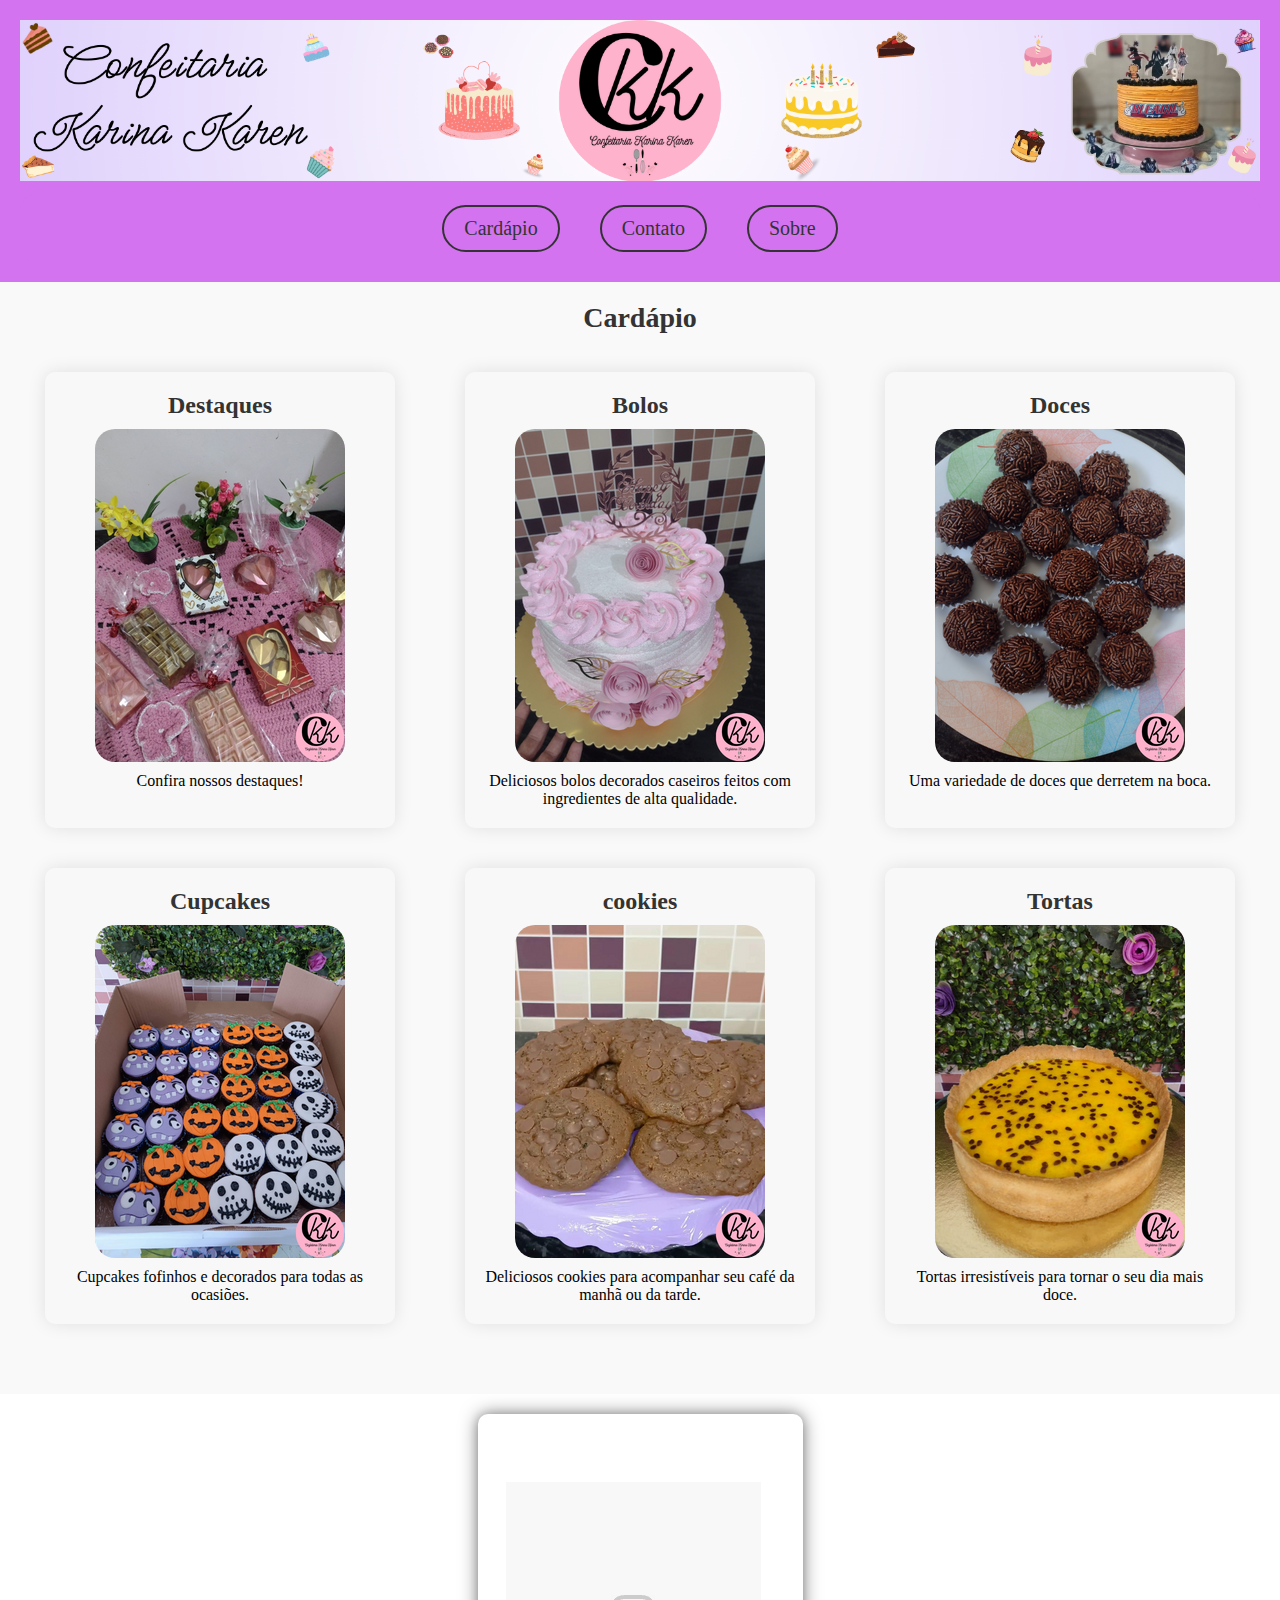
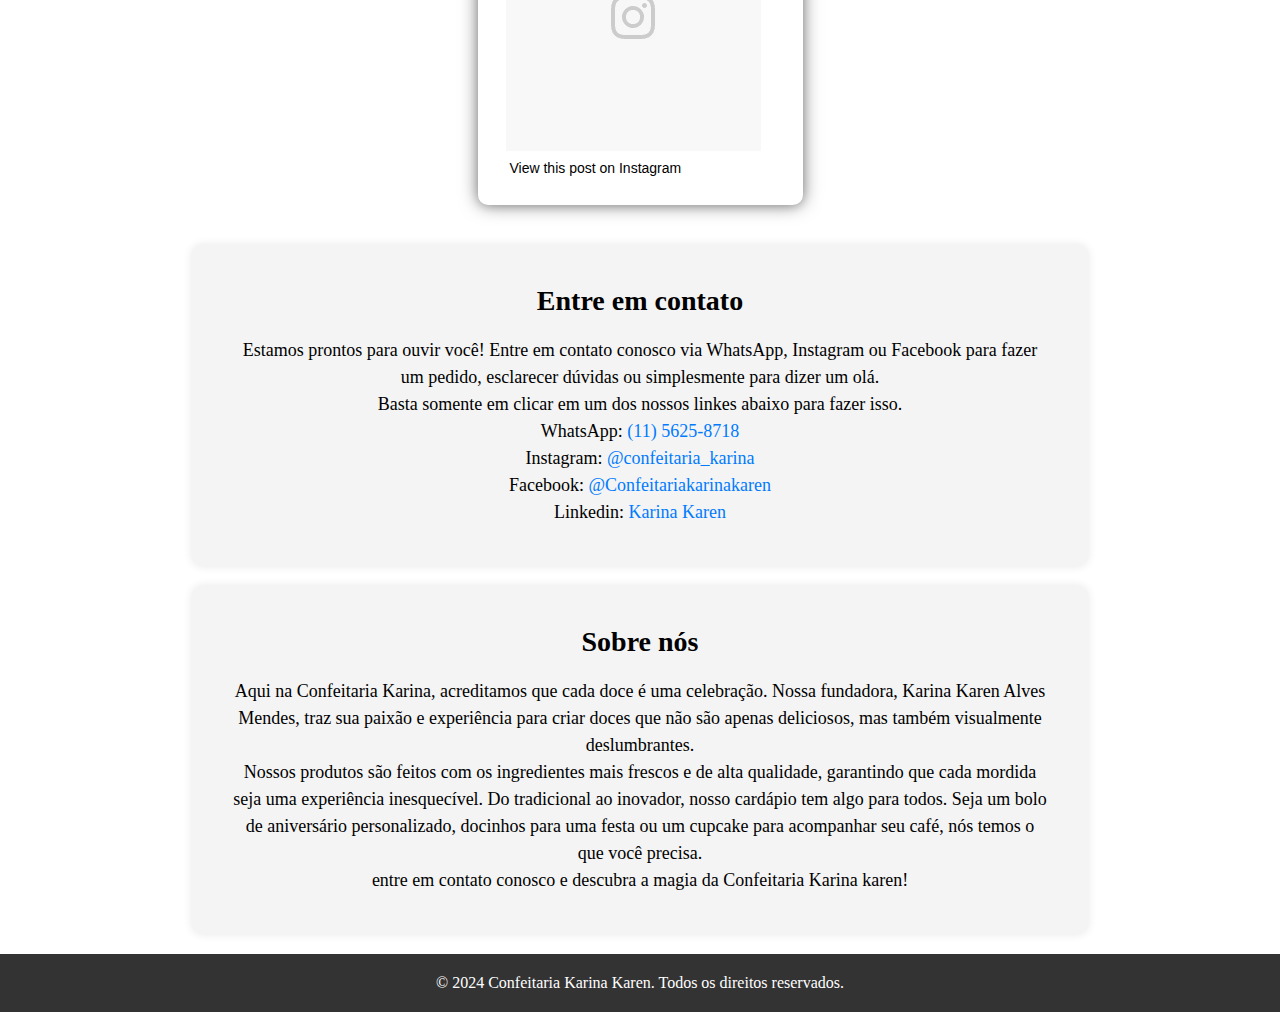
<file: index.html>
<!DOCTYPE html>
<html lang="pt-BR">
  <head>
    <meta charset="UTF-8" />
    <meta http-equiv="X-UA-Compatible" content="IE=Edge" />
    <meta name="viewport" content="width=device-width, initial-scale=1" />
    <meta name="theme-color" content="#bb9cf9" />
    <meta property="org:image" content="./src/img/confeitaria_karina_karen.png" />
    <meta  property="og:title" content="Confeitaria Karina Karen">
    <meta  property="og:description" content="pagina de apresentação da Confeitaria Karina Karen com alguns produtos de cofecção caseira">
    <meta  property="og:url" content="https://karinakaren.github.io/Confeitaria_karina/">
    <title>Confeitaria Karina Karen</title>
    <link rel="stylesheet" href="./src/css/reset.css" />
    <link rel="stylesheet" href="./src/css/style.css" />
    <link rel="stylesheet" href="./src/css/responsividade.css" />
    <link rel="stylesheet" href="./src/css/scrollbar.css" />
  </head>
  <body>
    <header>
      <div class="logo">
        <img
          class="logo-img"
          src="./src/img/logo.png"
          alt="Logo do site da Confeitaria Karina Karen, com as iniciais CKK e uma imagem de bolo decorado"
        />
      </div>
<nav class="menu">
  <div class="menu-toggle">
    <div class="hamburger">
      <div class="bar"></div>
      <div class="bar"></div>
      <div class="bar"></div>
    </div>
  </div>
  <div class="menu-itens">
    <a href="#cardapio">Cardápio</a>
    <a href="#contato">Contato</a>
    <a href="#sobre">Sobre</a>
  </div>
</nav>
    </header>

    <section class="cardapio" id="cardapio">
      <h2 class="cardapio-title">Cardápio</h2>
      <div class="cardapio-container">
        <div class="cardapio-item">
          <h3>Destaques</h3>
          <div class="carrossel" id="carrossel-destaques">
            <img src="./src/img/destaques-1.png" alt="imagem com destaque no site" />
            <img src="./src/img/destaques-2.png" alt="imagem com destaque no site" />
            <img src="./src/img/destaques-3.png" alt="imagem com destaque no site" />
            <img src="./src/img/destaques-4.png" alt="imagem com destaque no site" />
            <img src="./src/img/destaques-5.png" alt="imagem com destaque no site" />
            <img src="./src/img/destaques-6.png" alt="imagem com destaque no site" />
            <img src="./src/img/destaques-7.png" alt="imagem com destaque no site" />
            <img src="./src/img/destaques-8.png" alt="imagem com destaque no site" />
            <img src="./src/img/destaques-9.png" alt="imagem com destaque no site" />
            <img src="./src/img/destaques-10.png" alt="imagem com destaque no site" />
            <img src="./src/img/destaques-11.png" alt="imagem com destaque no site" />
          </div>
          <p>Confira nossos destaques!</p>
        </div>
        <div class="cardapio-item">
          <h3>Bolos</h3>
          <div class="carrossel" id="carrossel-bolo">
            <img src="./src/img/bolo-1.png" alt="bolo decorado" />
            <img src="./src/img/bolo-2.png" alt="bolo decorado" />
            <img src="./src/img/bolo-3.png" alt="bolo decorado" />
            <img src="./src/img/bolo-4.png" alt="bolo decorado" />
            <img src="./src/img/bolo-5.png" alt="bolo decorado" />
            <img src="./src/img/bolo-6.png" alt="bolo decorado" />
            <img src="./src/img/bolo-7.png" alt="bolo decorado" />
            <img src="./src/img/bolo-8.png" alt="bolo decorado" />
          </div>
          <p>
            Deliciosos bolos decorados caseiros feitos com ingredientes de alta
            qualidade.
          </p>
        </div>
        <div class="cardapio-item">
          <h3>Doces</h3>
          <div class="carrossel" id="carrossel-doces">
            <img src="./src/img/doces-1.png" alt="doces da confetaria" />
            <img src="./src/img/doces-2.png" alt="doces da confetaria" />
            <img src="./src/img/doces-3.png" alt="doces da confetaria" />
            <img src="./src/img/doces-4.png" alt="doces da confetaria" />
          </div>
          <p>Uma variedade de doces que derretem na boca.</p>
        </div>
        <div class="cardapio-item">
          <h3>Cupcakes</h3>
          <div class="carrossel" id="carrossel-cupcakes">
            <img src="./src/img/cupcake-1.png" alt="cupcake" />
            <img src="./src/img/cupcake-2.png" alt="cupcake" />
            <img src="./src/img/cupcake-3.png" alt="cupcake" />
            <img src="./src/img/cupcake-4.png" alt="cupcake" />
            <img src="./src/img/cupcake-5.png" alt="cupcake" />
          </div>
          <p>Cupcakes fofinhos e decorados para todas as ocasiões.</p>
        </div>
        <div class="cardapio-item">
          <h3>cookies</h3>
          <div class="carrossel" id="carrossel-cookies">
            <img src="./src/img/cookies-1.png" alt="cookies" />
            <img src="./src/img/cookies-2.png" alt="cookies" />
            <img src="./src/img/cookies-3.png" alt="cookies" />
            <img src="./src/img/cookies-4.png" alt="cookies" />
            <img src="./src/img/cookies-5.png" alt="cookies" />
            <img src="./src/img/cookies-6.png" alt="cookies" />
            <img src="./src/img/cookies-7.png" alt="cookies" />
            <img src="./src/img/cookies-8.png" alt="cookies" />
          </div>
          <p>
            Deliciosos cookies para acompanhar seu café da manhã ou da tarde.
          </p>
        </div>
        <div class="cardapio-item">
          <h3>Tortas</h3>
          <div class="carrossel" id="carrossel-tortas">
            <img src="./src/img/tortas-1.png" alt="Tortas" />
            <img src="./src/img/tortas-2.png" alt="Tortas" />
            <img src="./src/img/tortas-3.png" alt="Tortas" />
            <img src="./src/img/tortas-4.png" alt="Tortas" />
            <img src="./src/img/tortas-5.png" alt="Tortas" />
            <img src="./src/img/tortas-6.png" alt="Tortas" />
          </div>
          <p>Tortas irresistíveis para tornar o seu dia mais doce.</p>
        </div>
      </div>
      <script src="./src/js/carrossel.js"></script>
    </section>

    <div class="instagram-container">
      <blockquote
        class="instagram-media"
        data-instgrm-permalink="https://www.instagram.com/confeitaria_karina"
        data-instgrm-version="13"
      >
        <div>
          <div>
            <div></div>
          </div>
          <p>
            <a
              href="https://www.instagram.com/confeitaria_karina"
              target="_blank"
              >View this post on Instagram</a
            >
          </p>
        </div>
      </blockquote>
      <script async src="//www.instagram.com/embed.js"></script>
    </div>

    <section class="contato" id="contato">
      <h2>Entre em contato</h2>
      <p>
        Estamos prontos para ouvir você! Entre em contato conosco via WhatsApp,
        Instagram ou Facebook para fazer um pedido, esclarecer dúvidas ou
        simplesmente para dizer um olá.<br />
        Basta somente em clicar em um dos nossos linkes abaixo para fazer isso.
      </p>
      <p>WhatsApp: <a href="https://wa.me/+551156258718">(11) 5625-8718</a></p>
      <p>
        Instagram:
        <a href="https://www.instagram.com/confeitaria_karina"
          >@confeitaria_karina</a
        >
      </p>
      <p>
        Facebook:
        <a href="https://www.facebook.com/confeitariakarinakaren/"
          >@Confeitariakarinakaren</a
        >
      </p>
      <p>
        Linkedin:
        <a
          href="https://www.linkedin.com/in/karina-karen-alves-mendes-43858156 "
          >Karina Karen</a
        >
      </p>
    </section>

    <section class="sobre" id="sobre">
      <h2>Sobre nós</h2>
      <p>
        Aqui na Confeitaria Karina, acreditamos que cada doce é uma celebração.
        Nossa fundadora, Karina Karen Alves Mendes, traz sua paixão e
        experiência para criar doces que não são apenas deliciosos, mas também
        visualmente deslumbrantes.<br />

        Nossos produtos são feitos com os ingredientes mais frescos e de alta
        qualidade, garantindo que cada mordida seja uma experiência
        inesquecível. Do tradicional ao inovador, nosso cardápio tem algo para
        todos. Seja um bolo de aniversário personalizado, docinhos para uma
        festa ou um cupcake para acompanhar seu café, nós temos o que você
        precisa.<br />

        entre em contato conosco e descubra a magia da Confeitaria Karina karen!
      </p>
    </section>

    <footer>
      <p>&copy; 2024 Confeitaria Karina Karen. Todos os direitos reservados.</p>
    </footer>

    <script src="./src/js/main.js"></script>
    <script src="./src/js/menu-hamburger.js"></script>
    <script src="./src/js/troca-logo.js"></script>

  </body>
</html>
</file>
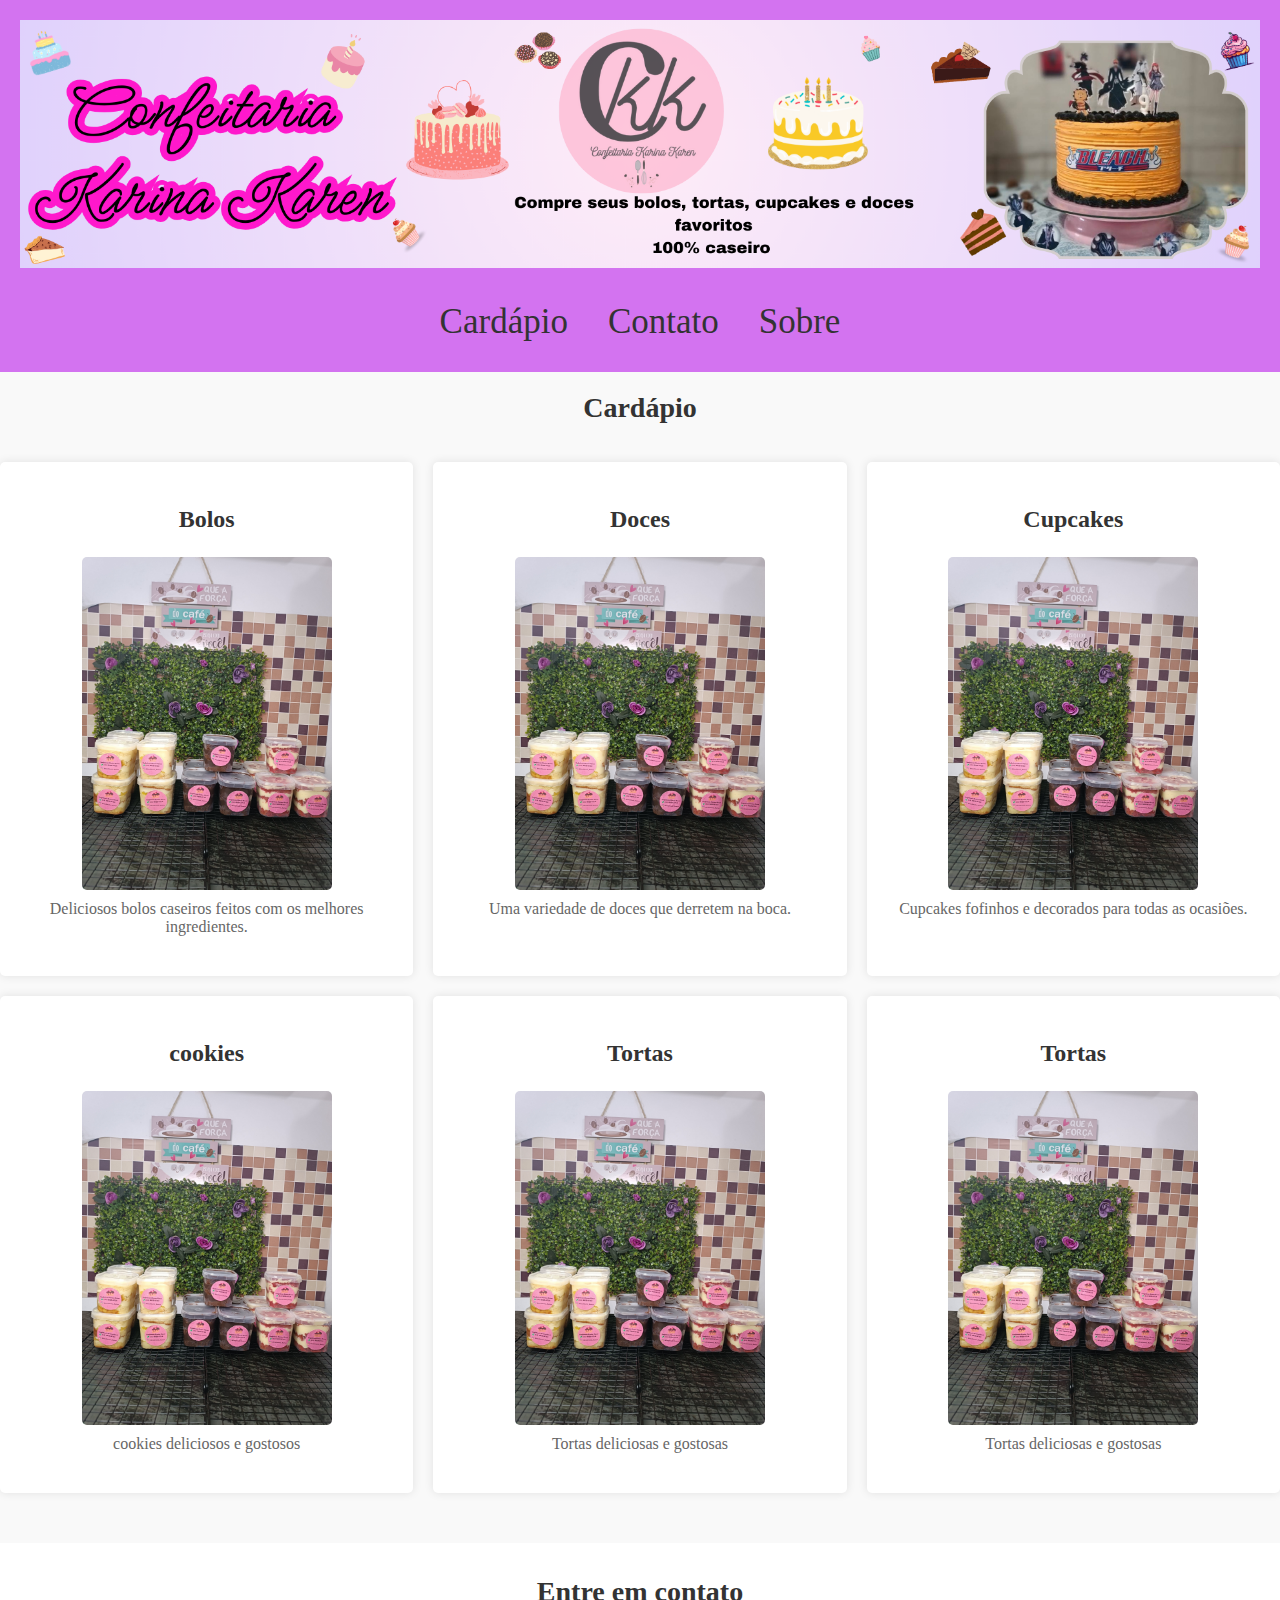
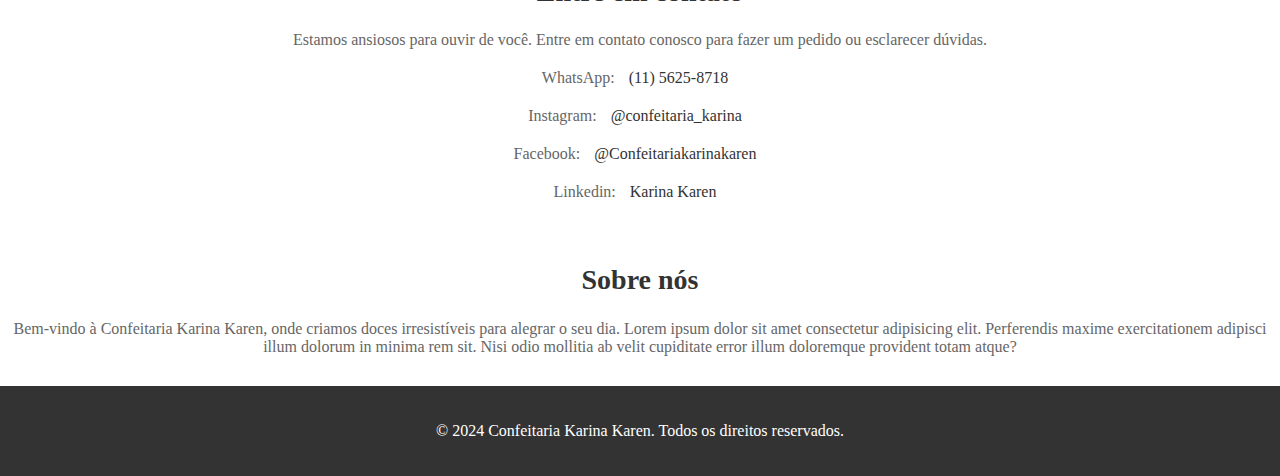
<file: confeitaria_karina/index.html>
<!DOCTYPE html>
<html lang="pt-BR">
<head>
  <meta charset="UTF-8">
  <meta http-equiv="X-UA-Compatible" content="IE=Edge">
  <meta name="viewport" content="width=device-width, initial-scale=1">
  <title>Confeitaria Karina Karen</title>
  <link rel="stylesheet" href="./src/css/style.css">
</head>
<body>
  <header>
    <div class="logo">
      <img src="./src/img/logo.png" alt="">
    </div>
    <nav class="menu">
      <div class="menu-toggle">
        <div class="hamburger"></div>
      </div>
      <div class="menu-items">
        <a href="#cardapio">Cardápio</a>
        <a href="#contato">Contato</a>
        <a href="#sobre">Sobre</a>
      </div>
    </nav>    
    
  </header>
  
  <section class="cardapio" id="cardapio">
     <h2 class="cardapio-title">Cardápio</h2>
   <div class="menu-container">  
    <div class="menu-item">
      <h3>Bolos</h3>
      <img src="./src/img/bolo.jpg" alt="bolo de pote">
      <p>Deliciosos bolos caseiros feitos com os melhores ingredientes.</p>
    </div>
    <div class="menu-item">
      <h3>Doces</h3>
      <img src="./src/img/bolo.jpg" alt="bolo de pote">
      <p>Uma variedade de doces que derretem na boca.</p>
    </div>
    <div class="menu-item">
      <h3>Cupcakes</h3>
      <img src="./src/img/bolo.jpg" alt="bolo de pote">
      <p>Cupcakes fofinhos e decorados para todas as ocasiões.</p>
    </div>
    <div class="menu-item">
      <h3>cookies</h3>
      <img src="./src/img/bolo.jpg" alt="bolo de pote">
      <p>cookies deliciosos e gostosos</p>
    </div>
    <div class="menu-item">
      <h3>Tortas</h3>
      <img src="./src/img/bolo.jpg" alt="bolo de pote">
      <p>Tortas deliciosas e gostosas</p>
    </div>
    <div class="menu-item">
      <h3>Tortas</h3>
      <img src="./src/img/bolo.jpg" alt="bolo de pote">
      <p>Tortas deliciosas e gostosas</p>
    </div>
  </div>
  </section>
  
  <section class="contato" id="contato">
    <h2>Entre em contato</h2>
    <p>Estamos ansiosos para ouvir de você. Entre em contato conosco para fazer um pedido ou esclarecer dúvidas.</p>
    <p>WhatsApp: <a href="https://wa.me/+551156258718">(11) 5625-8718</a></p>
    <p>Instagram: <a href="https://www.instagram.com/confeitaria_karina">@confeitaria_karina</a></p>
    <p>Facebook: <a href="https://www.facebook.com/confeitariakarinakaren/">@Confeitariakarinakaren</a></p>
    <p>Linkedin: <a href="https://www.linkedin.com/in/karina-karen-alves-mendes-43858156 ">Karina Karen</a></p>
  </section>

  <section class="sobre" id="sobre">
    <h2>Sobre nós</h2>
    <p>Bem-vindo à Confeitaria Karina Karen, onde criamos doces irresistíveis para alegrar o seu dia.
      Lorem ipsum dolor sit amet consectetur adipisicing elit. Perferendis maxime exercitationem adipisci illum dolorum in minima rem sit. Nisi odio mollitia ab velit cupiditate error illum doloremque provident totam atque?
    </p>
  </section>
  
  <footer>
    <p>&copy; 2024 Confeitaria Karina Karen. Todos os direitos reservados.</p>
  </footer>
  
  <script src="./src/js/main.js"></script>
  <script src="./src/js/menu-hamburger.js"></script>
</body>
</html>
</file>
<file: src/css/style.css>
header {
  background-color: #d373f0;
  padding: 20px;
  text-align: center;
}

header nav {
  background-color: #d373f0;
  margin-top: 10px;
  border-radius: 15px;
}

.logo img{
  text-align: center;
  max-width: 100%;
  height: auto;
}

.menu-itens {
  display: flex;
  justify-content: center;
  padding: 10px 0;
}

.menu-itens a {
  text-decoration: none;
  color: #333;
  margin: 0 20px;
  font-size: 20px;
  padding: 10px 20px;
  border: 2px solid #333;
  border-radius: 25px;
  transition: background-color 0.3s, color 0.3s; 
}

.menu-toggle {
  display: none;
}

#cardapio {
  background-color: #f9f9f9;
  padding: 50px 20px;
  text-align: center;
  position: relative;
}

.cardapio-title {
  margin-top: 20px;
  margin-bottom: 20px;
  position: absolute;
  top: 0;
  left: 50%;
  transform: translateX(-50%);
  font-size: 28px;
  color: #333;
}

.cardapio-container {
  padding-top: 40px;
  display: grid;
  grid-template-columns: repeat(3, 1fr);
  gap: 20px;
  justify-items: center;
}

.cardapio-item {
  width: 350px;
  background-color: #f8f8f8; 
  border-radius: 10px;
  box-shadow: 0 0 18px rgba(0, 0, 0, 0.1); 
  padding: 20px;
  margin-bottom: 20px;
}

.cardapio-item h3 {
  font-size: 24px;
  color: #333;
  margin-bottom: 10px;
}

.cardapio-item .carrossel-bolo{
  display: flex;
  overflow-x: auto;
}

.cardapio-item .carrossel img {
  width: 250px;
  border-radius: 20px;
  display: block;
  margin: 0 auto;
}

.cardapio-item p {
  font-size: 16px;
  color: black;
  margin-top: 10px;
}

.instagram-container {
  display: flex;
  justify-content: center;
  align-items: center;
}

/* css instagram */
.instagram-media {
  background: #FFF;
  border: 0;
  border-radius: 10px;
  box-shadow: 0 0 18px 0 rgba(0, 0, 0, 0.5), 0 1px 10px 0 rgba(0, 0, 0, 0.15);
  margin: 1px;
  max-width: 325px;
  min-width: 250px;
  padding: 20px;
  width: 99.375%;
  width: -webkit-calc(100% - 2px);
  width: calc(100% - 2px);
  margin: 20px;
}

.instagram-media > div {
  padding: 8px;
}

.instagram-media > div > div {
  background: #F8F8F8;
  line-height: 0;
  margin-top: 40px;
  padding: 50.0% 0;
  text-align: center;
  width: 95%;
}

.instagram-media > div > div > div {
  background: url([data-uri]);
  display: block;
  height: 44px;
  margin: 0 auto -44px;
  position: relative;
  top: -22px;
  width: 44px;
}

.instagram-media > div > p {
  margin: 8px 0 0 0;
  padding: 0 4px;
}

.instagram-media > div > p > a {
  color: #000;
  font-family: Arial, sans-serif;
  font-size: 14px;
  font-style: normal;
  font-weight: normal;
  line-height: 17px;
  text-decoration: none;
  word-wrap: break-word;
}

/* css instagram */

.contato {
  width: 70%;
  margin: 0 auto;
  background-color: #f4f4f4;
  padding: 40px;
  border-radius: 10px;
  box-shadow: 0px 0px 10px rgba(0, 0, 0, 0.1);
  margin-top: 20px;
}
.contato h2 {
  font-size: 28px;
  margin-bottom: 20px;
  text-align: center;
}
.contato p {
  font-size: 18px;
  line-height: 1.5;
  text-align: center;
}

.contato a {
  color: #007bff;
  text-decoration: none;
}

.sobre {
  width: 70%;
  margin: 0 auto;
  background-color: #f4f4f4;
  padding: 40px;
  border-radius: 10px;
  box-shadow: 0px 0px 10px rgba(0, 0, 0, 0.1);
  margin-top: 20px;
}

.sobre h2 {
  font-size: 28px;
  margin-bottom: 20px;
  text-align: center;
}

.sobre p {
  font-size: 18px;
  line-height: 1.5;
  text-align: center;
}

footer {
  background-color: #333;
  color: #fff;
  padding: 20px;
  text-align: center;
  margin-top: 20px;
}
</file>
<file: src/css/responsividade.css>
@media screen and (max-width: 1111px) {
  .cardapio-container {
    grid-template-columns: repeat(2, 1fr);
  }
}

@media screen and (max-width: 768px) {
  .logo img {
    max-width: auto;
  }
  
  .menu-itens {
    display: none;
  }

  .menu.active .menu-itens {
    display: flex;
    top: 100%;
    left: 0;
    width: 100%;
    padding: 20px;
    box-sizing: border-box;
    align-items: center;
    flex-direction: column;
  }

  .menu.active .menu-itens a{
    margin: 10px 20px;
  }

  .menu-toggle {
    display: block;
    cursor: pointer;
    padding: 10px;
  }

  .hamburger {
    width: 30px;
    height: 22px;
    position: relative;
  }

  .bar {
    width: 100%;
    height: 3px;
    background-color: #333;
    position: absolute;
    left: 0;
    transition: transform 0.4s, opacity 0.4s;
  }

  .bar:nth-child(2) {
    top: 50%;
    transform: translateY(-50%);
  }

  .bar:nth-child(3) {
    top: 100%;
  }

  .menu.active .bar:nth-child(1) {
    transform: translateY(9px) rotate(45deg);
  }

  .menu.active .bar:nth-child(2) {
    opacity: 0;
  }

  .menu.active .bar:nth-child(3) {
    transform: translateY(-9px) rotate(-45deg);
  }
  
  .cardapio-container {
    grid-template-columns: 1fr;
  }

  .cardapio-item {
    border-radius: 20px;
    margin: 10px 15px;
    width: 300px;
  }

  .cardapio-item img {
    max-height: 290px;
  }

  .contato {
    width: 85%;
    background-color: #f4f4f4;
    padding: 20px;
    border-radius: 10px;
    box-shadow: 0px 0px 5px rgba(0, 0, 0, 0.1);
  }
  .contato h2 {
    font-size: 24px;
    margin-bottom: 15px;
  }
  .contato p {
    font-size: 16px;
    line-height: 1.4;
  }

  .sobre {
    width: 85%;
    background-color: #f4f4f4;
    padding: 20px;
    border-radius: 10px;
    box-shadow: 0px 0px 5px rgba(0, 0, 0, 0.1);
  }
  .sobre h2 {
    font-size: 24px;
    margin-bottom: 15px;
  }
  .sobre p {
    font-size: 16px;
    line-height: 1.4;
    text-align: justify;
  }
}
</file>
<file: src/css/scrollbar.css>
/* ===== Scrollbar CSS ===== */

*::-webkit-scrollbar {
  width: 12px;
}

*::-webkit-scrollbar-track {
  background: #f1e9e9;
}

*::-webkit-scrollbar-thumb {
  background-color: #582965;
  border-radius: 10px;
  border: 3px solid #ffffff;
}
</file>
<file: confeitaria_karina/src/css/style.css>
html, body {
    margin: 0;
    padding: 0;
  }
  
  header {
    background-color: #d373f0;
    padding: 20px;
    text-align: center;
  }
  
  .logo {
    text-align: center; /* Centraliza a logo horizontalmente */
  }
  
  .logo img {
    max-width: 100%; /* Garante que a imagem não ultrapasse a largura do contêiner pai */
    height: auto; /* Mantém a proporção da imagem */
  }
  
  /* Estilos para telas maiores que 768 pixels de largura */
  @media screen and (min-width: 769px) {
    .logo img {
      max-height: 650px; /* Define a largura máxima para telas maiores */
    }
  }
  
  /* Estilos para telas menores que 768 pixels de largura (dispositivos móveis) */
  @media screen and (max-width: 768px) {
    .logo img {
      max-width: 350px; /* Define a largura máxima para telas menores */
    }
  }  

  .menu-items {
    display: flex; /* Mostra os itens do menu em linha */
    justify-content: center; /* Centraliza os itens horizontalmente */
    padding: 10px 0; /* Adiciona um espaçamento interno superior e inferior */
  }
  
  .menu-items a {
    text-decoration: none; /* Remove sublinhado dos links */
    color: #333; /* Cor dos links */
    margin: 0 20px; /* Margem entre os itens do menu */
    font-size: 35px; /* Tamanho da fonte */
  }
  
  .menu-items a:hover {
    color: #d80c0c; /* Cor dos links ao passar o mouse por cima */
  }
  
  
  header nav {
    margin-top: 20px;
  }
  
  header nav a {
    text-decoration: none;
    color: #333;
    margin: 0 10px;
  }
  
  section {
    padding: 10px 0;
    text-align: center;
  }
  
  section h2 {
    font-size: 28px;
    color: #333;
  }
  
  section p {
    font-size: 16px;
    color: #666;
    margin-bottom: 20px;
  }

  .hamburger {
    width: 45px;
    height: 5px;
    background-color: #d80c0c;
    margin: 5px 0;
    transition: transform 0.3s ease;
    position: relative;
  }
  
  .hamburger::before,
  .hamburger::after {
    content: "";
    position: absolute;
    width: 100%;
    height: 100%;
    background-color: inherit;
    transition: transform 0.3s ease;
  }
  
  .hamburger::before {
    top: -10px;
  }
  
  .hamburger::after {
    bottom: -10px;
  }
  
  .hamburger.close::before {
    transform: rotate(45deg) translateY(10px); 
  }
  
  .hamburger.close::after {
    transform: rotate(-45deg) translateY(-10px); 
  }
  
.menu-toggle {
  display: none; 
}

.menu-items {
  display: flex;
}

.menu-items a {
  margin-right: 20px; 
  text-decoration: none;
  color: #333;
}

@media screen and (max-width: 767px) {
  .menu-toggle {
    display: block; 
    cursor: pointer;
    padding: 10px;
  }

  .menu-items {
    display: none; 
    flex-direction: column;
  }

  .menu-items.active {
    display: flex;
    top: 100%;
    left: 0;
    border: 1px solid #ddd;
    width: 100%;
    padding: 20px;
    box-sizing: border-box;
  }
}

#cardapio {
  background-color: #f9f9f9;
  padding: 50px 0;
  text-align: center;
  position: relative;
}

.cardapio-title {
  margin-top: 20px;
  margin-bottom: 20px;
  position: absolute;
  top: 0;
  left: 50%;
  transform: translateX(-50%);
  font-size: 28px;
  color: #333;
}

.menu-container {
  padding-top: 40px;
  display: grid;
  grid-template-columns: repeat(3, 1fr);
  gap: 20px;
}

.menu-item {
  background-color: #fff;
  border-radius: 5px;
  box-shadow: 0 0 10px rgba(0, 0, 0, 0.1);
  padding: 20px;
}

.menu-item-content {
  text-align: center;
}

.menu-item h3 {
  font-size: 24px;
  color: #333;
}

.menu-item img {
  max-width: 250px; /* Reduzindo para 250px */
  display: block;
  margin: 0 auto;
  border-radius: 5px;
}

.menu-item p {
  font-size: 16px;
  color: #666;
  margin-top: 10px;
}

/* Estilos para dispositivos móveis (até 767px de largura) */
@media screen and (max-width: 767px) {
  .menu-container {
    grid-template-columns: 1fr;
  }
}
  .contato p a {
    text-decoration: none;
    color: #333;
    margin: 0 10px;
  }

  footer {
    background-color: #333;
    color: #fff;
    padding: 20px;
    text-align: center;
  }
</file>
